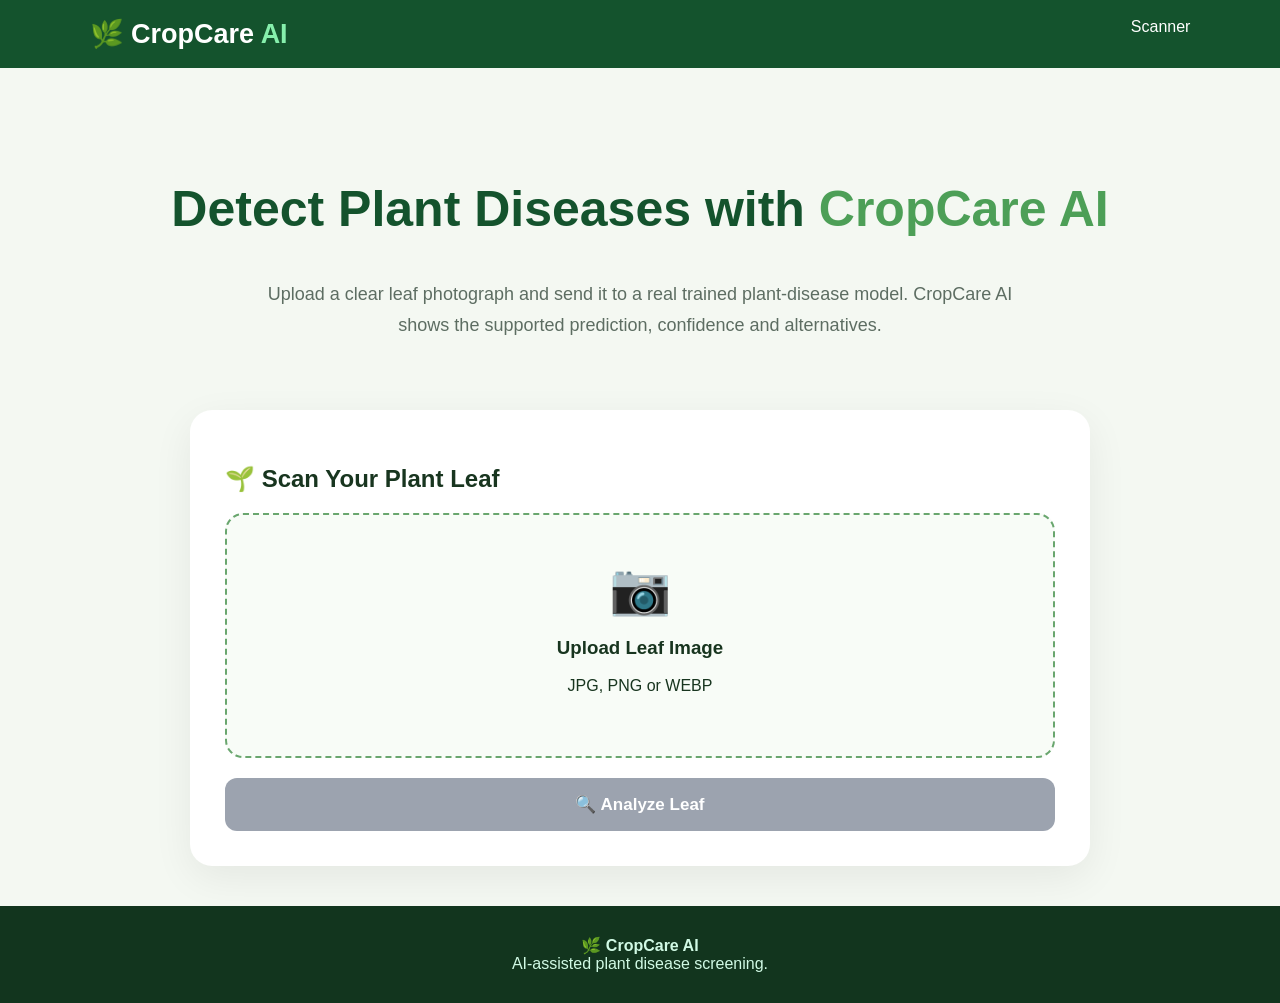
<file: public/index.html>
<!doctype html><html><head><meta charset="utf-8"><meta name="viewport" content="width=device-width,initial-scale=1"><title>CropCare AI</title><style>*{box-sizing:border-box}body{margin:0;font-family:Arial;background:#f4f8f2;color:#18351f}header{background:#14532d;color:white;padding:18px 7%;display:flex;justify-content:space-between}.logo{font-size:27px;font-weight:800}.logo span{color:#86efac}nav a{color:white;text-decoration:none;margin-left:20px}.hero{text-align:center;padding:70px 20px}.hero h1{font-size:50px;color:#14532d}.hero h1 span{color:#4d9f57}.hero p{max-width:760px;margin:auto;color:#5d6d62;font-size:18px;line-height:1.7}.container{width:92%;max-width:900px;margin:auto}.card{background:white;border-radius:22px;padding:35px;box-shadow:0 12px 40px #0001;margin-bottom:40px}.upload{display:block;border:2px dashed #69a66e;border-radius:18px;padding:45px;text-align:center;background:#f8fcf7;cursor:pointer}.upload input{display:none}.icon{font-size:50px}.preview{display:none;max-width:100%;max-height:430px;margin:20px auto}.btn{width:100%;border:0;background:#198754;color:white;padding:16px;border-radius:12px;margin-top:20px;font-size:17px;font-weight:bold;cursor:pointer}.btn:disabled{background:#9ca3af}.loading,.result{display:none;margin-top:25px}.loading{text-align:center}.spinner{width:42px;height:42px;border:5px solid #d1fae5;border-top-color:#198754;border-radius:50%;animation:spin 1s linear infinite;margin:0 auto 12px}@keyframes spin{to{transform:rotate(360deg)}}.result{background:#f5faf5;border:1px solid #d9eadb;border-radius:18px;padding:25px}.grid{display:grid;grid-template-columns:1fr 1fr;gap:15px}.box{background:white;padding:18px;border-radius:12px}.box small{display:block;color:#718075}.box strong{font-size:18px}.bar{height:12px;background:#e5e7eb;border-radius:20px;overflow:hidden;margin-top:8px}.fill{height:100%;width:0;background:#198754}.warning{margin-top:20px;padding:15px;background:#fff7ed;border-left:4px solid #f97316;border-radius:8px;line-height:1.5}.pred{display:flex;justify-content:space-between;padding:10px;border-bottom:1px solid #ddd}footer{background:#12351e;color:#d1fae5;text-align:center;padding:30px}@media(max-width:700px){nav{display:none}.hero h1{font-size:38px}.grid{grid-template-columns:1fr}}</style></head><body><header><div class="logo">🌿 CropCare <span>AI</span></div><nav><a href="#scanner">Scanner</a></nav></header><section class="hero"><h1>Detect Plant Diseases with <span>CropCare AI</span></h1><p>Upload a clear leaf photograph and send it to a real trained plant-disease model. CropCare AI shows the supported prediction, confidence and alternatives.</p></section><main class="container" id="scanner"><section class="card"><h2>🌱 Scan Your Plant Leaf</h2><label class="upload" for="file"><input id="file" type="file" accept="image/jpeg,image/png,image/webp"><div id="text"><div class="icon">📷</div><h3>Upload Leaf Image</h3><p>JPG, PNG or WEBP</p></div><img id="preview" class="preview" alt="Leaf"></label><button id="analyze" class="btn" disabled>🔍 Analyze Leaf</button><div id="loading" class="loading"><div class="spinner"></div><b>Analyzing…</b></div><div id="result" class="result"><h2>🔬 Analysis Result</h2><div class="grid"><div class="box"><small>Plant / Crop</small><strong id="plant">—</strong></div><div class="box"><small>Disease</small><strong id="disease">—</strong></div><div class="box"><small>Scientific Name</small><strong id="scientific">—</strong></div><div class="box"><small>Confidence</small><strong id="confidence">—</strong></div></div><p>Confidence</p><div class="bar"><div id="fill" class="fill"></div></div><h3>Top predictions</h3><div id="predictions"></div><div class="warning">⚠️ <b>Important:</b> AI-assisted screening is not a laboratory diagnosis. The current model supports a limited set of PlantVillage classes and may perform differently on field photographs.</div><h3>🌱 Suggested next steps</h3><ul id="steps"></ul></div></section></main><footer>🌿 <b>CropCare AI</b><br>AI-assisted plant disease screening.</footer><script>const file=document.getElementById('file'),preview=document.getElementById('preview'),analyze=document.getElementById('analyze'),loading=document.getElementById('loading'),result=document.getElementById('result');let selected=null;file.onchange=()=>{selected=file.files[0];if(!selected)return;let r=new FileReader();r.onload=e=>{preview.src=e.target.result;preview.style.display='block';document.getElementById('text').style.display='none';analyze.disabled=false};r.readAsDataURL(selected)};analyze.onclick=async()=>{loading.style.display='block';result.style.display='none';analyze.disabled=true;try{let fd=new FormData();fd.append('file',selected);let r=await fetch('/predict',{method:'POST',body:fd});let d=await r.json();if(!r.ok)throw Error(d.error||'Prediction failed');show(d)}catch(e){show({plant:'Unknown',disease:'UNSURE',scientific_name:'—',confidence:0,predictions:[],management:[e.message]})}finally{loading.style.display='none';analyze.disabled=false}};function show(d){result.style.display='block';document.getElementById('plant').textContent=d.plant||'Unknown';document.getElementById('disease').textContent=d.disease||'UNSURE';document.getElementById('scientific').textContent=d.scientific_name||'—';let c=(Number(d.confidence)||0)*100;document.getElementById('confidence').textContent=c?c.toFixed(1)+'%':'Not available';document.getElementById('fill').style.width=c+'%';document.getElementById('predictions').innerHTML=(d.predictions||[]).map(x=>'<div class="pred"><span>'+x.label+'</span><b>'+((Number(x.confidence)||0)*100).toFixed(1)+'%</b></div>').join('')||'<p>No reliable prediction.</p>';document.getElementById('steps').innerHTML=(d.management||[]).map(x=>'<li>'+x+'</li>').join('')}</script></body></html>
</file>
